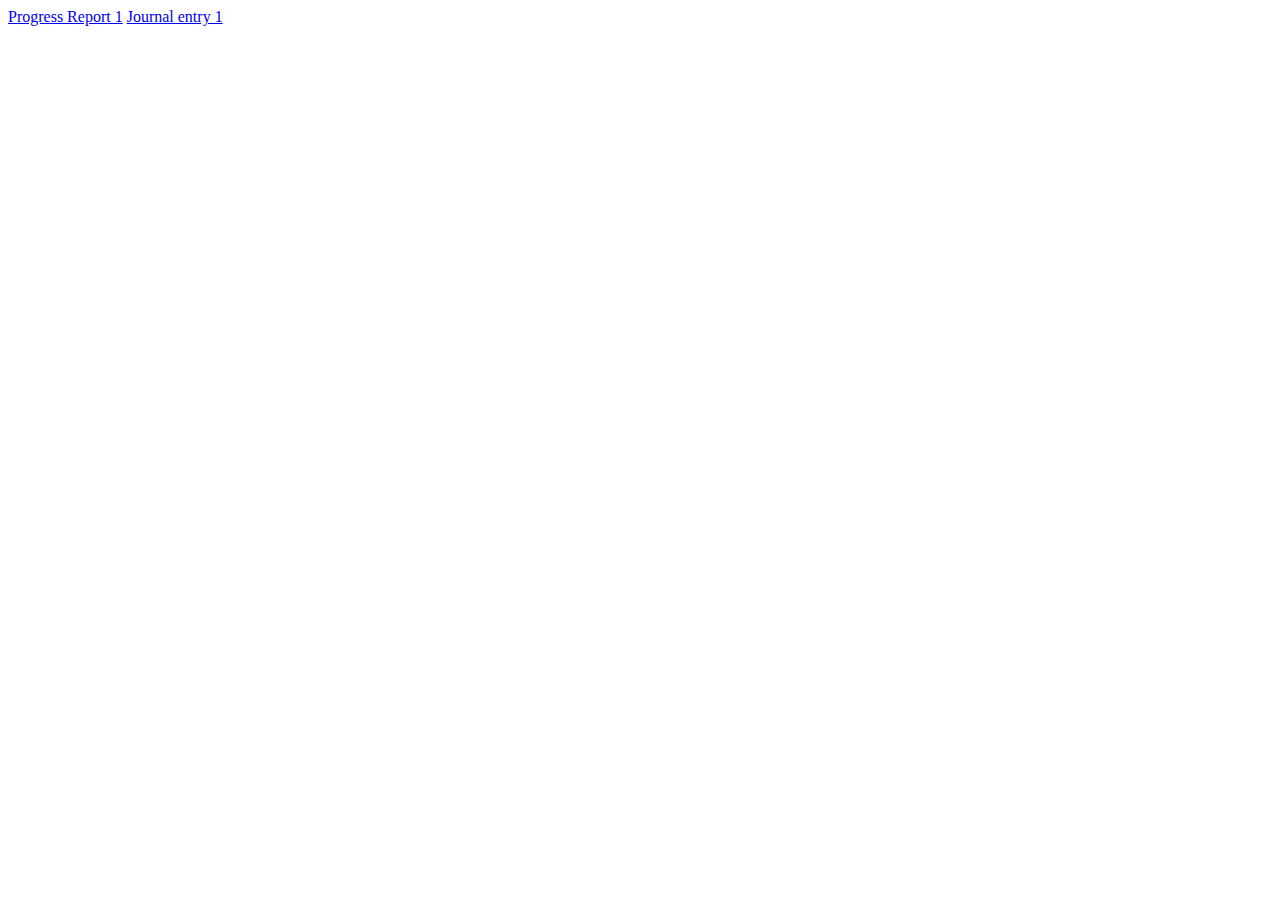
<file: index.html>
<!doctype html>
<html>
<head>
<title>Progress Report 1 - True Sparrow</title>	
<meta charset="utf-8">
<meta name="viewport" content="width=device-width, initial-scale=1.0" />	

	

	
</head>
<body>
    <header></header>
    <nav></nav>
    <article>
        <a href="module_progress-report_1.html">Progress Report 1</a>
        <a href="module_journal_1.html">Journal entry 1</a>
    </article>
</body>
</html>
</file>
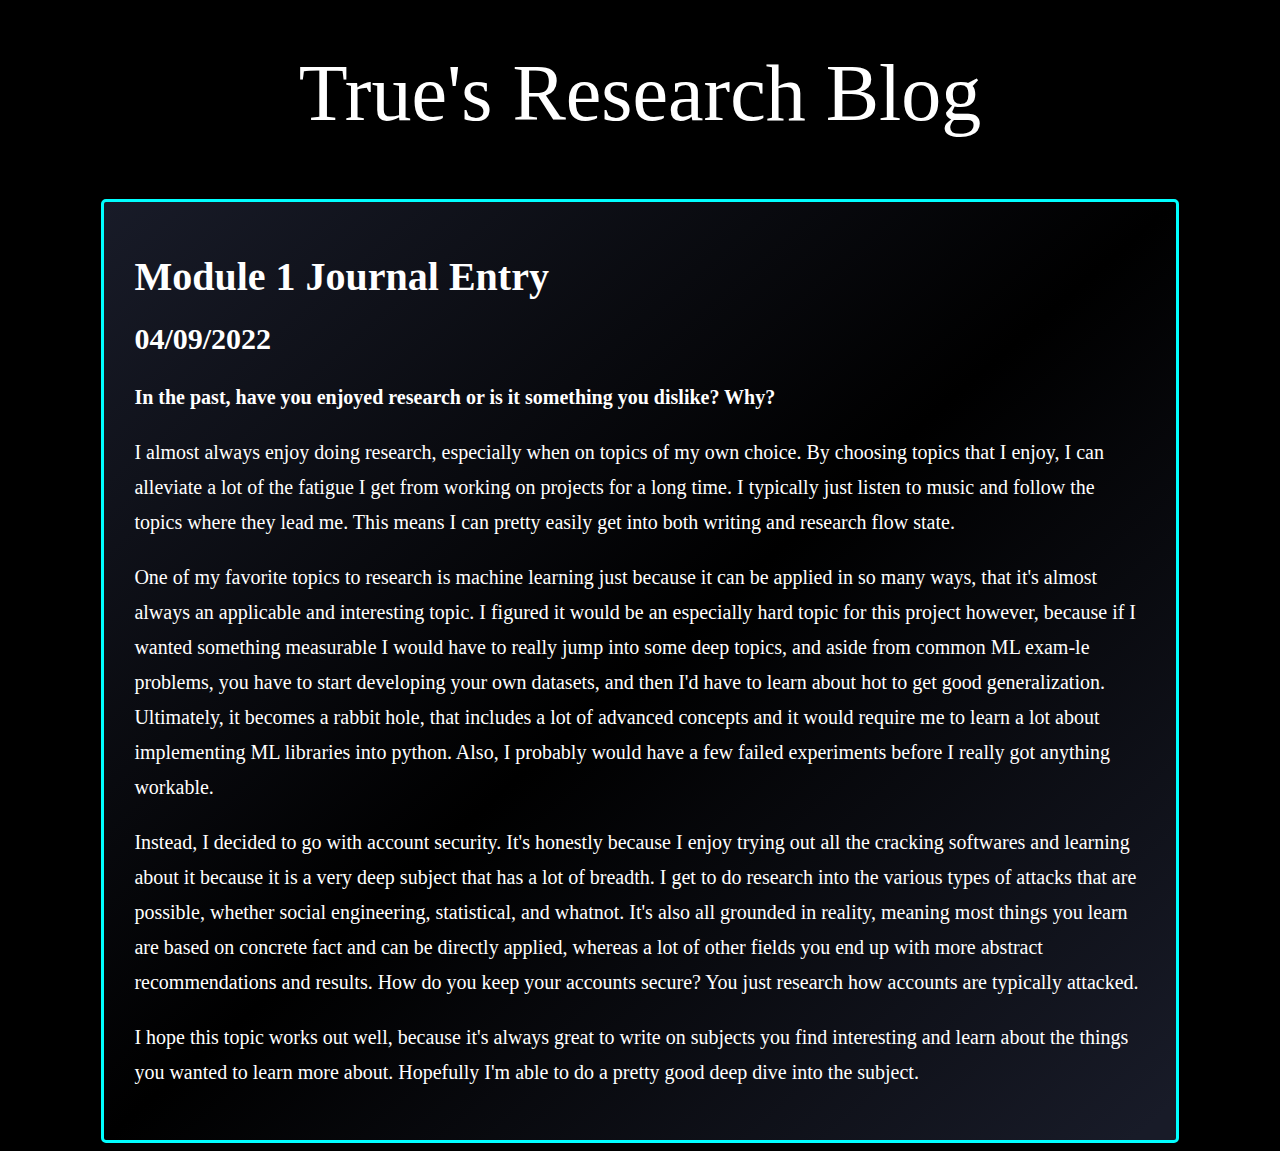
<file: module_journal_1.html>
<!doctype html>
<html>
<head>
<title>Journal Entry 1 - True Sparrow</title>	
<meta charset="utf-8">
<meta name="viewport" content="width=device-width, initial-scale=1.0" />	
<link rel="stylesheet" href="basic_theme.css"/>
	

	
</head>
<body>
    <header>True's Research Blog</header>
    <nav></nav>
    <article>
        <h1>Module 1 Journal Entry</h1>
        <h2>04/09/2022</h2>
        <p><b>In the past, have you enjoyed research or is it something you dislike? Why?</b></p>
        <p>I almost always enjoy doing research, especially when on topics of my own choice. By choosing topics that I enjoy, I can alleviate a lot of the fatigue I get from working on projects for a long time.  I typically just listen to music and follow the topics where they lead me. This means I can pretty easily get into both writing and research flow state.</p>
        <p>One of my favorite topics to research is machine learning just because it can be applied in so many ways, that it's almost always an applicable and interesting topic. I figured it would be an especially hard topic for this project however, because if I wanted something measurable I would have to really jump into some deep topics, and aside from common ML exam-le problems, you have to start developing your own datasets, and then I'd have to learn about hot to get good generalization. Ultimately, it becomes a rabbit hole, that includes a lot of advanced concepts and it would require me to learn a lot about implementing ML libraries into python. Also, I probably would have a few failed experiments before I really got anything workable.</p>
        <p>Instead, I decided to go with account security. It's honestly because I enjoy trying out all the cracking softwares and learning about it because it is a very deep subject that has a lot of breadth. I get to do research into the various types of attacks that are possible, whether social engineering, statistical, and whatnot. It's also all grounded in reality, meaning most things you learn are based on concrete fact and can be directly applied, whereas a lot of other fields you end up with more abstract recommendations and results. How do you keep your accounts secure? You just research how accounts are typically attacked.</p>
        <p>I hope this topic works out well, because it's always great to write on subjects you find interesting and learn about the things you wanted to learn more about. Hopefully I'm able to do a pretty good deep dive into the subject.</p>
    </article>
</body>
</html>
</file>
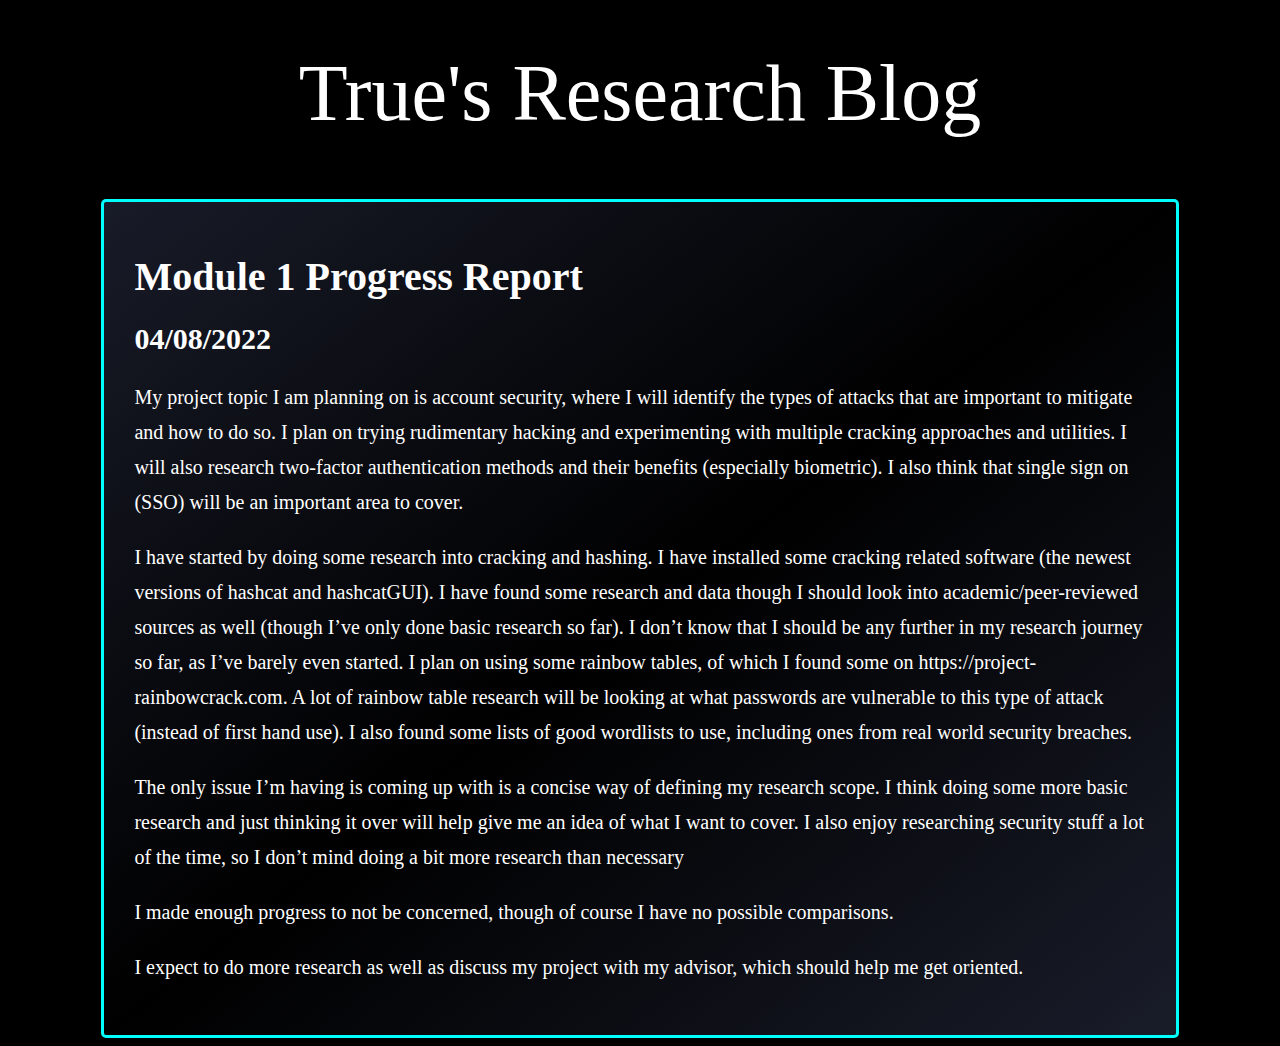
<file: module_progress-report_1.html>
<!doctype html>
<html>
<head>
<title>Progress Report 1 - True Sparrow</title>	
<meta charset="utf-8">
<meta name="viewport" content="width=device-width, initial-scale=1.0" />	
<link rel="stylesheet" href="basic_theme.css"/>
	

	
</head>
<body>
    <header>True's Research Blog</header>
    <nav></nav>
    <article>
        <h1>Module 1 Progress Report</h1>
        <h2>04/08/2022</h2>
        <p>My project topic I am planning on is account security, where I will identify the types of attacks that are important to mitigate and how to do so. I plan on trying rudimentary hacking and experimenting with multiple cracking approaches and utilities. I will also research two-factor authentication methods and their benefits (especially biometric). I also think that single sign on (SSO) will be an important area to cover.</p>
        <p>I have started by doing some research into cracking and hashing. I have installed some cracking related software (the newest versions of hashcat and hashcatGUI). I have found some research and data though I should look into academic/peer-reviewed sources as well (though I’ve only done basic research so far). I don’t know that I should be any further in my research journey so far, as I’ve barely even started. I plan on using some rainbow tables, of which I found some on https://project-rainbowcrack.com. A lot of rainbow table research will be looking at what passwords are vulnerable to this type of attack (instead of first hand use). I also found some lists of good wordlists to use, including ones from real world security breaches.</p>
        <p>The only issue I’m having is coming up with is a concise way of defining my research scope. I think doing some more basic research and just thinking it over will help give me an idea of what I want to cover. I also enjoy researching security stuff a lot of the time, so I don’t mind doing a bit more research than necessary</p>
        <p>I made enough progress to not be concerned, though of course I have no possible comparisons.</p>
        <p>I expect to do more research as well as discuss my project with my advisor, which should help me get oriented.</p>
    </article>
</body>
</html>
</file>
<file: basic_theme.css>
html{
    background-color: black;
    color: white;
}
body{
    background-color: black;
}
header{
    min-width: 100%;
    font-size: 5em;
    text-align: center;
    margin-left: auto;
    margin-right: auto;
    padding-top: 0.5em;
    padding-bottom: 0.75em;
}
article{
    width: 80%;
    background-image: linear-gradient(to bottom right, rgb(24,27,40),black 50%, rgb(24,27,40) 98%);
    border-style: solid;
    border-width: 3px;
    border-color: aqua;
    padding: 1.5em;
    border-radius: 5px;
    margin-left: auto;
    margin-right: auto;
    line-height: 1.75em;
    font-size: 1.25em;
}
</file>
